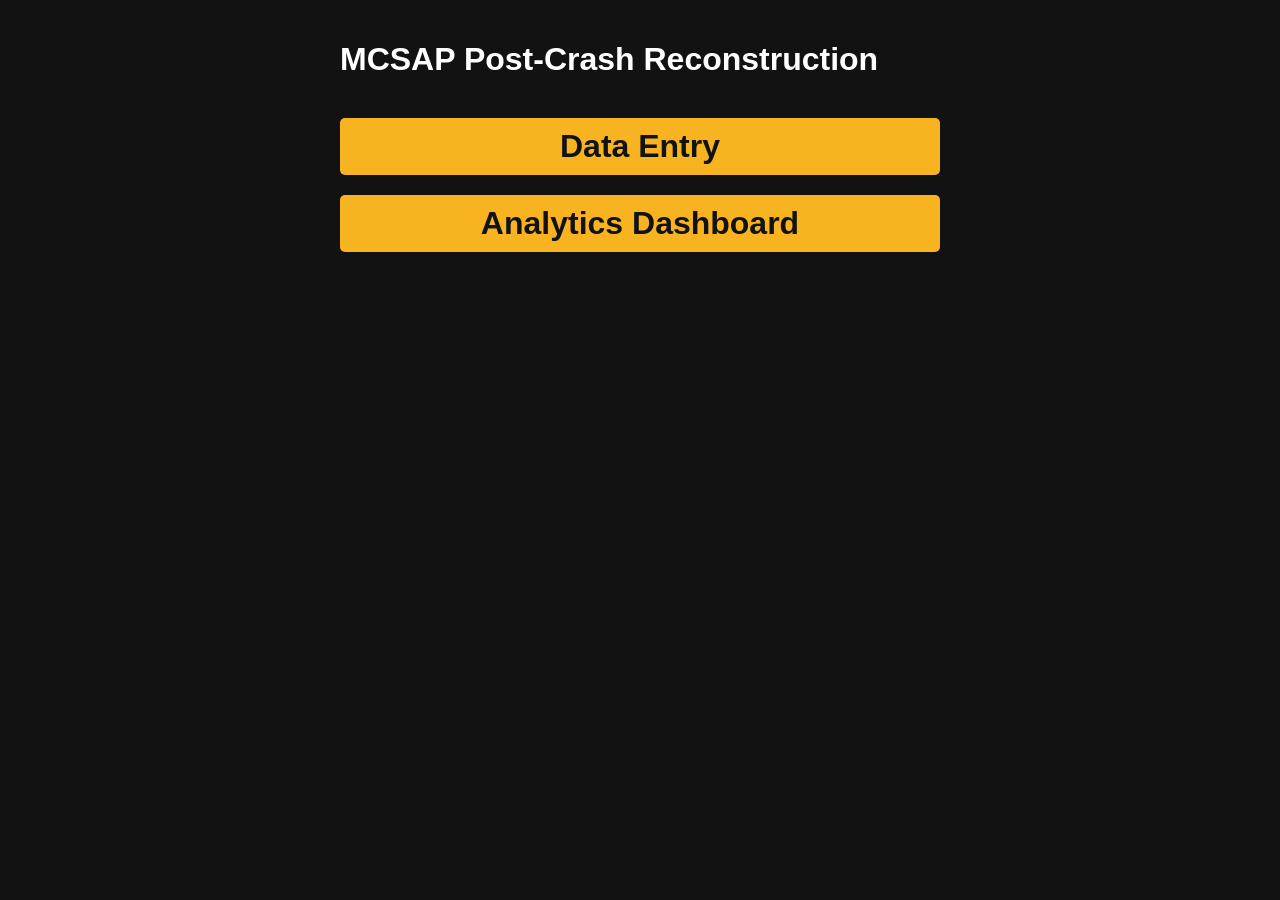
<file: index.html>
<!DOCTYPE html>
<html lang="en">
<head>
    <meta charset="UTF-8">
    <meta name="viewport" content="width=device-width, initial-scale=1.0">
    <title>Form Selection</title>
    <link rel="stylesheet" href="styles.css"> <!-- Optional for styling -->
</head>
<body>
    <h1>MCSAP Post-Crash Reconstruction</h1>
	<br>
    <a href="CRU_Data_Collection.html" style="text-decoration: none;">
		
			<div class="banner">
				<h1>Data Entry</h1>
			</div>
		
	</a>
	
    <a href="https://app.powerbi.com/reportEmbed?reportId=26b93c1d-38d3-437c-830a-73f47e5dfe59&autoAuth=true&ctid=80f23f4a-91a4-4566-8db1-3bcabb21d1cb" style="text-decoration: none;">
		
			<div class="banner">
				<h1>Analytics Dashboard</h1>
			</div>
		
	</a>
    
</body>
</html>
</file>
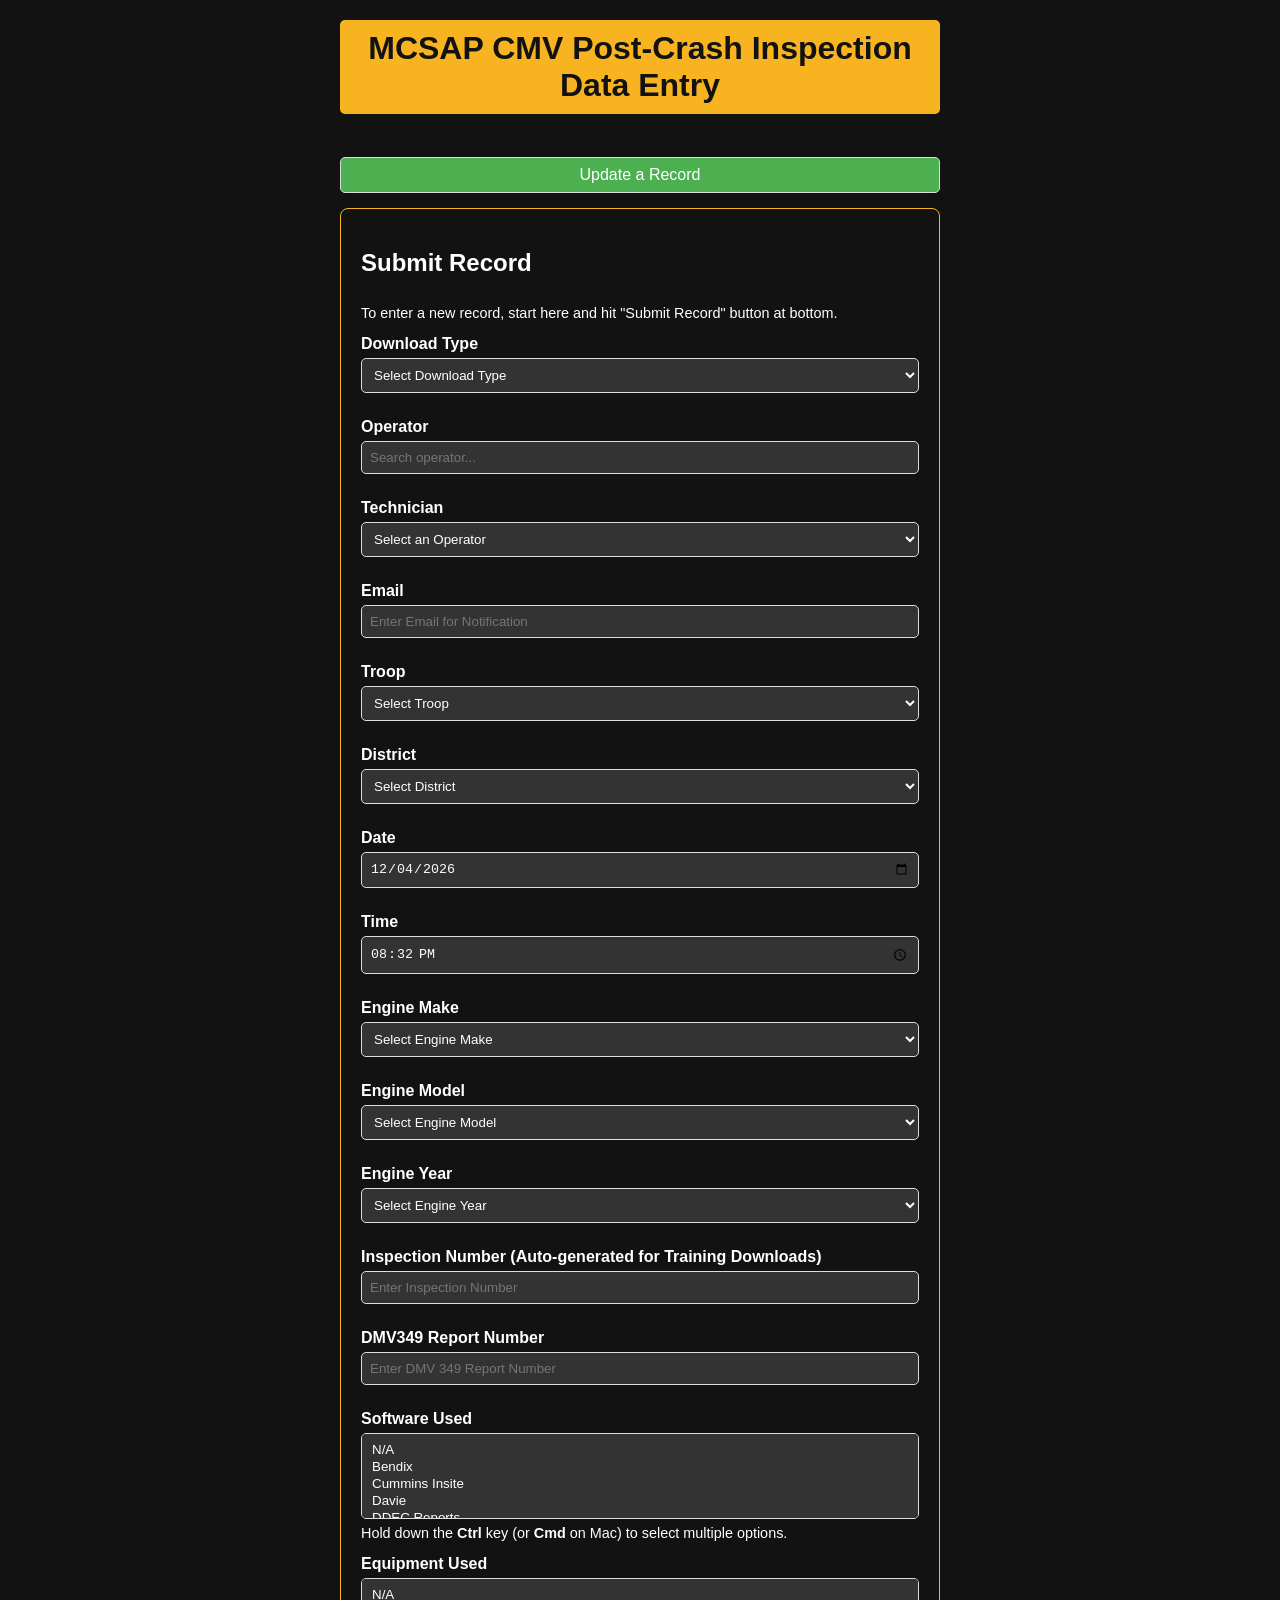
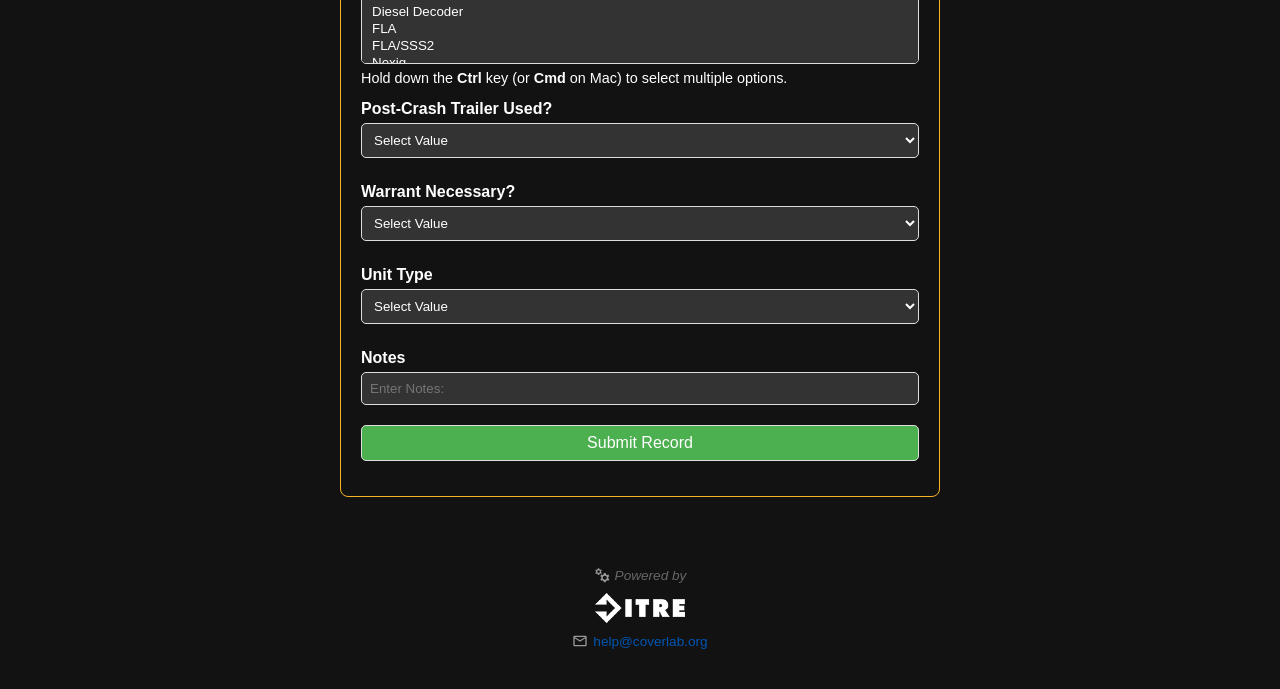
<file: CRU_Data_Collection.html>
<!DOCTYPE html>
<html lang="en">
<head>
    <meta charset="UTF-8">
    <meta name="viewport" content="width=device-width, initial-scale=1.0">
    <title>Post-Crash Data Collection Form</title>
    <link rel="stylesheet" href="styles.css">
</head>
<body>
    <div class="banner">
        <h1>MCSAP CMV Post-Crash Inspection Data Entry</h1>
    </div>
    <br>
    <button id="toggleUpdateRecord" class="top-right-button">Update a Record</button>        
    <form id="userForm">
        <div id="updateRecord" style="margin-top: 30px;">
            <h2>Update Existing Record</h2>
            <label for="updateInspectionNumber">Inspection Number</label>
            <input type="text" id="updateInspectionNumber" maxlength="10" placeholder="Enter Inspection Number to Update">

            <label for="updateEmail">Email</label>
            <input type="email" id="updateEmail" placeholder="Enter Email to Lookup">
            
            <button type="button" id="fetchRecord">Fetch Record</button>
            <p style="font-size: 0.9em; color: #ffffff; margin-top: -10px;">
                Once record is fetched below, make necessary changes and hit "Submit Record" button at bottom.
            </p>
        </div>
        
        <div id="submitNewRecord">
            <h2>Submit Record</h2>
            <br>
            <p style="font-size: 0.9em; color: #ffffff; margin-top: -10px;">
                To enter a new record, start here and hit "Submit Record" button at bottom.
            </p>
            
            <label for="download_type">Download Type</label>
            <select id="download_type" name="download_type" required onchange = "handleDownloadTypeChange()">
                <option value="">Select Download Type</option>
                <option value="SHP Download">SHP Download</option>
                <option value="Allied Agency">Allied Agency</option>
                <option value="Training Download">Training Download</option>
                <option value="None">None</option>
            </select>

            
            <label for="operator">Operator</label>
            <input list="operators" id="operator" name="operator" placeholder="Search operator...">
            
            <datalist id="operators">
                <option value="B. M. Albertson">
                <option value="E.A. Barrera">
                <option value="M.C. Bailey">
                <option value="A.W. Beck">
                <option value="J.E. Britt">
                <option value="Joshua F. Burrus">
                <option value="Travis S. Cochran">
                <option value="J.R. Cochran">
                <option value="M.G. Conley">
                <option value="R.N. Cook">
                <option value="A.T. Doss">
                <option value="J.L. Dunlap">
                <option value="K.R. Genao">
                <option value="Joshua R. Gerard">
                <option value="S.L. Geraro">
                <option value="C.S. Grainger">
                <option value="Aron C. Gwaltney">
                <option value="B.R. Jefferson">
                <option value="J.T. Keeter">
                <option value="Christopher A. Kirby">
                <option value="K.D. Locklear">
                <option value="Jordan M. Lamm">
                <option value="C.M. McLaurin">
                <option value="J.E. McDonald">
                <option value="C. McGinnis">
                <option value="Joseph H. Midgette">
                <option value="Johnathan L. Miller">
                <option value="Gary A. Mills">
                <option value="C.L. Moore">
                <option value="Steven B. Moore">
                <option value="Adam D. Norris">
                <option value="D.M. Pennell">
                <option value="E.R. Schwartz">
                <option value="Travis C. Sheperd">
                <option value="John F. Smith">
                <option value="Steven C. Spivey">
                <option value="Johnathan P. Thomas">
                <option value="Chad T. Walker">
                <option value="T.C. Williams">
                <option value="Kinly D. Williamson">
                <option value="Dustin C. Wuebbles">
            </datalist>



            <label for="technician">Technician</label>
            <select id="technician" name="technician" required>
                <option value="">Select an Operator</option>
                <option value="C. McGinnis">C. McGinnis</option>
                <option value="B. M. Albertson">B. M. Albertson</option>
                <option value="J.E. Britt">J.E. Britt</option>
                <option value="E.A. Barrera">E.A. Barrera</option>
                <option value="K.D. Locklear">K.D. Locklear</option>
                <option value="R.N. Cook">R.N. Cook</option>
                <option value="J.E. McDonald">J.E. McDonald</option>
                <option value="B.R. Jefferson">B.R. Jefferson</option>
                <option value="E.A. Burrell">E.A. Burrell</option>
                <option value="M.C. Bailey">M.C. Bailey</option>
                <option value="E.R. Schwartz">E.R. Schwartz</option>
                <option value="C.S. Grainger">C.S. Grainger</option>
                <option value="J.T. Keeter">J.T. Keeter</option>
                <option value="A.T. Doss">A.T. Doss</option>
                <option value="A.W. Beck">A.W. Beck</option>
                <option value="J.R. Cochran">J.R. Cochran</option>
                <option value="J.L. Dunlap">J.L. Dunlap</option>
                <option value="D.M. Pennell">D.M. Pennell</option>
                <option value="T.C. Williams">T.C. Williams</option>
                <option value="C.L. Moore">C.L. Moore</option>
                <option value="S.L. Geraro">S.L. Gerard</option>
                <option value="K.R. Genao">K.R. Genao</option>
                <option value="C.M. McLaurin">C.M. McLaurin</option>
                <option value="M.G. Conley">M.G. Conley</option>
            </select>

            
            <label for="email">Email</label>
            <input type="email" id="email" name="email" required placeholder="Enter Email for Notification">
            
            <label for="troop">Troop</label>
            <select id="troop" name="troop" required>
                <option value="">Select Troop</option>
                <option value="A">A</option>
                <option value="B">B</option>
                <option value="C">C</option>
                <option value="D">D</option>
                <option value="E">E</option>
                <option value="F">F</option>
                <option value="G">G</option>
                <option value="H">H</option>
                <option value="I">I</option>
                <option value="X">X</option>
            </select>


            <label for="district">District</label>
            <select id="district" name="district" required>
                <option value="">Select District</option>
                <option value="1">1</option>
                <option value="2">2</option>
                <option value="3">3</option>
                <option value="4">4</option>
                <option value="5">5</option>
                <option value="6">6</option>
                <option value="7">7</option>
                <option value="8">8</option>
                <option value="9">9</option>
            </select>

            <label for="date">Date</label>
            <input type="date" id="date" name="date">

            <label for="time">Time</label>
            <input type="time" id="time" name="time">

            <label for="engine_make">Engine Make</label>
            <select id="engine_make" name="Engine_make" required>
                <option value="">Select Engine Make</option>
                <option value="N/A">N/A</option>
                <option value="Bendix">Bendix</option>
                <option value="Cascadia">Cascadia</option>
                <option value="Caterpillar">Caterpillar</option>
                <option value="Cummins">Cummins</option>
                <option value="Detroit">Detroit</option>
                <option value="Etnyre Trailer">Etnyre Trailer</option>
                <option value="Freightliner">Freightliner</option>
                <option value="International">International</option>
                <option value="Kenworth">Kenworth</option>
                <option value="Mack">Mack</option>
                <option value="Paccar">Paccar</option>
                <option value="Stoughton">Stoughton</option>
                <option value="TRVS">TRVS</option>
                <option value="Volvo">Volvo</option>
                <option value="Wabash">Wabash</option>
                <option value="WABCO">WABCO</option>
                <option value="Western Star">Western Star</option>
            </select>


            <label for="engine_model">Engine Model</label>
            <select id="engine_model" name="engine_model" required>
                <option value="">Select Engine Model</option>
                <option value="N/A">N/A</option>
                <option value="3406/C15/C16">3406/C15/C16</option>
                <option value="A26">A26</option>
                <option value="ABS Module">ABS Module</option>
                <option value="B 6.7 CM2350">B 6.7 CM2350</option>
                <option value="Cascadia">Cascadia</option>
                <option value="CM 2250">CM 2250</option>
                <option value="Cummins B6.7">Cummins B6.7</option>
                <option value="Cummins Signature">Cummins Signature</option>
                <option value="D13">D13</option>
                <option value="DD10-13">DD10-13</option>
                <option value="DD13">DD13</option>
                <option value="DDDD15">DDDD15</option>
                <option value="DDEC15">DDEC15</option>
                <option value="DDEC V">DDEC V</option>
                <option value="Detroit DD13">Detroit DD13</option>
                <option value="Detroit Series 60">Detroit Series 60</option>
                <option value="DT466">DT466</option>
                <option value="Etnyre Trailer">Etnyre Trailer</option>
                <option value="ISB">ISB</option>
                <option value="ISX15">ISX15</option>
                <option value="ISX15 CM2350">ISX15 CM2350</option>
                <option value="ISX15 CM2351">ISX15 CM2351</option>
                <option value="ISX15 CM2450">ISX15 CM2450</option>
                <option value="LF687">LF687</option>
                <option value="Mack">Mack</option>
                <option value="Maxxforce">Maxxforce</option>
                <option value="MP8">MP8</option>
                <option value="MX/MX-13">MX/MX-13</option>
                <option value="PX-7">PX-7</option>
                <option value="PX-9">PX-9</option>
                <option value="Series 60">Series 60</option>
                <option value="Stoughton">Stoughton</option>
                <option value="T600">T600</option>
                <option value="T880">T880</option>
                <option value="TRVS">TRVS</option>
                <option value="Wabash">Wabash</option>
            </select>

            
            <!--ensure the this added to the js script-->
            <label for="engine_year">Engine Year</label>
            <select id="engine_year" name="engine_year" required>
                <option value="">Select Engine Year</option>
                <!-- Dynamically generated years -->
                <option value="N/A">N/A</option>
                <option value="1990">1990</option>
                <option value="1991">1991</option>
                <option value="1992">1992</option>
                <option value="1993">1993</option>
                <option value="1994">1994</option>
                <option value="1995">1995</option>
                <option value="1996">1996</option>
                <option value="1997">1997</option>
                <option value="1998">1998</option>
                <option value="1999">1999</option>
                <option value="2000">2000</option>
                <option value="2001">2001</option>
                <option value="2002">2002</option>
                <option value="2003">2003</option>
                <option value="2004">2004</option>
                <option value="2005">2005</option>
                <option value="2006">2006</option>
                <option value="2007">2007</option>
                <option value="2008">2008</option>
                <option value="2009">2009</option>
                <option value="2010">2010</option>
                <option value="2011">2011</option>
                <option value="2012">2012</option>
                <option value="2013">2013</option>
                <option value="2014">2014</option>
                <option value="2015">2015</option>
                <option value="2016">2016</option>
                <option value="2017">2017</option>
                <option value="2018">2018</option>
                <option value="2019">2019</option>
                <option value="2020">2020</option>
                <option value="2021">2021</option>
                <option value="2022">2022</option>
                <option value="2023">2023</option>
                <option value="2024">2024</option>
                <option value="2025">2025</option>
            </select>
       
       
            <label for="inspection_number">Inspection Number (Auto-generated for Training Downloads)</label>
            <input type="text" id="inspection_number" name="inspection_number" maxlength="10" required placeholder="Enter Inspection Number">

            <label for="dmv349_report_number">DMV349 Report Number</label>
            <input type="text" id="dmv349_report_number" name="dmv349_report_number" maxlength="10" placeholder="Enter DMV 349 Report Number">

            <label for="software_used">Software Used</label>
            <select id="software_used" name="software_used" multiple required>
                <option value="N/A">N/A</option>
                <option value="Bendix">Bendix</option>
                <option value="Cummins Insite">Cummins Insite</option>
                <option value="Davie">Davie</option>
                <option value="DDEC Reports">DDEC Reports</option>
                <option value="Detroit Diagnostic Link 8">Detroit Diagnostic Link 8</option>
                <option value="Diesel Laptops">Diesel Laptops</option>
                <option value="FLA">FLA</option>
                <option value="Haldex">Haldex</option>
                <option value="Navistar">Navistar</option>
                <option value="NEDS">NEDS</option>
                <option value="PAACAR-Davie4">PAACAR-Davie4</option>
                <option value="PowerSpec">PowerSpec</option>
                <option value="V-Mac III">V-Mac III</option>
                <option value="WABCO">WABCO</option>
            </select>
            <p style="font-size: 0.9em; color: #ffffff; margin-top: -10px;">
                Hold down the <strong>Ctrl</strong> key (or <strong>Cmd</strong> on Mac) to select multiple options.
            </p>


            <label for="equipment_used">Equipment Used</label>
            <select id="equipment_used" name="equipment_used" multiple required>
                <option value="N/A">N/A</option>
                <option value="Diesel Decoder">Diesel Decoder</option>
                <option value="FLA">FLA</option>
                <option value="FLA/SSS2">FLA/SSS2</option>
                <option value="Nexiq">Nexiq</option>
                <option value="Nexiq PLC Adapter">Nexiq PLC Adapter</option>
                <option value="Nexiq/SSS2">Nexiq/SSS2</option>
                <option value="Noregon Trailer Kit">Noregon Trailer Kit</option>
            </select>
            <p style="font-size: 0.9em; color: #ffffff; margin-top: -10px;">
                Hold down the <strong>Ctrl</strong> key (or <strong>Cmd</strong> on Mac) to select multiple options.
            </p>

            <label for="post_crash_trailer_used">Post-Crash Trailer Used?</label>
            <select id="post_crash_trailer_used" name="post_crash_trailer_used" required>
                <option value="SelectValue">Select Value</option>
                <option value="Yes">Yes</option>
                <option value="No">No</option>
            </select>

            <label for="warrant">Warrant Necessary?</label>
            <select id="warrant" name="warrant" required>
                <option value="SelectValue">Select Value</option>
                <option value="Yes">Yes</option>
                <option value="Yes">No</option>
            </select>

            <label for="unit_type">Unit Type</label>
            <select id="unit_type" name="unit_type" required>
                <option value="SelectValue">Select Value</option>
                <option value="Box Truck">Box Truck</option>
                <option value="Tractor">Tractor</option>
                <option value="Dump Truck">Dump Truck</option>
                <option value="Trailer">Trailer</option>
                <option value="School Bus">School Bus</option>
                <option value="Straight Truck">Straight Truck</option>
                 <option value="N/A">N/A</option>
            </select>

            <label for="notes">Notes</label>
            <input type = "text" id="notes" name="notes" placeholder="Enter Notes:">

            <button type="submit">Submit Record</button>
        </div>

        <script>
        function validateSelection() {
            const dropdown = document.getElementById("unit_id");
            const selectedValue = dropdown.value;

            if (selectedValue === "selectedValue") {
                alert("Please select a valid option!");
            } else {
                
                // proceed with form submission or other logic
            }
        }
        </script>

    </form>



    <footer>
        <div class="footer-content">
            <div class="powered-by-line">
                <img src="powered_by.svg" alt="Icon" class="footer-icon">
                <em>Powered by</em>
            </div>
            <div class="logo-line">
                <a href="https://coverlab.org" target="_blank" rel="noopener noreferrer" title="Visit COVERLab">
                    <img src="ITRE_Logo.png" alt="ITRE Logo" class="footer-logo">
                </a>
            </div>
            <div class="contact-line">
                <img src="email.svg" alt="Email" class="footer-icon">
                <a href="mailto:help@coverlab.org">help@coverlab.org</a>
            </div>
        </div>
    </footer>

    <script src="CRU_Data_Collection.js" defer></script>
</body>

</html>
</file>
<file: styles.css>
body {
    font-family: Arial, sans-serif;
    max-width: 600px;
    margin: 0 auto;
    padding: 20px;
    background-color: #121212;
    color: #ffffff;
}
.banner {
    background-color: #F8B420;
    padding: 10px;
    text-align: center;
    border-radius: 5px;
    margin-bottom: 20px;
}
.banner h1 {
    margin: 0;
    color: #121212;
}
label {
    font-weight: bold;
    margin-top: 10px;
    display: block;
}
#updateRecord, #submitNewRecord {
    border: 1px solid #F8B420;
    border-radius: 8px;
    padding: 20px;
    margin-bottom: 20px;
}
input, select, button {
    width: 100%;
    padding: 8px;
    margin-top: 5px;
    margin-bottom: 15px;
    border-radius: 5px;
    border: 1px solid #ddd;
    background-color: #333333;
    color: #ffffff;
    box-sizing: border-box;
}
button {
    background-color: #4CAF50;
    color: white;
    font-size: 16px;
    cursor: pointer;
}
button:hover {
    background-color: #45a049;
}
select {
    cursor: pointer;
}
#otherViolation {
    display: none;
}

.radio{
    display: inline-flex;
    align-items:center;
    cursor: pointer;
    margin-right: 10px;
}

.radio__input{
    display:none;
}
.radio__radio{
    width: 1.25em;
    height: 1.25em;
    border: 2px solid #d8e4e2;
    border-radius: 50%;
    margin-right: 10px;
    box-sizing: border-box;
    padding: 2px;
}
.radio__radio::after {
    content: "";
    width: 100%;
    height: 100%;
    display: block;
    background: #009879;
    border-radius: 50%;

    transform: scale(0);
    transition: transform 0.15s;
}
.radio__input:checked + .radio__radio::after {
    transform: scale(1);
}

/* ======================= */
/*        FOOTER STYLES        */
/* ======================= */

footer { /* Footer styling */
    text-align: center;
    margin-top: 50px;
    padding: 20px 0;
    font-size: 0.85em;
    color: #666;
}

.footer-content { /* Footer content container */
}

.powered-by-line, .logo-line, .contact-line { /* Footer lines alignment */
    display: flex;
    justify-content: center;
    align-items: center;
    margin-bottom: 10px;
}

.contact-line { /* Last line, no margin */
    margin-bottom: 0;
}

.powered-by-line em { /* Emphasized powered by */
}

.logo-line { /* Logo alignment */
}

.footer-icon { /* Icon inside footer */
    width: 16px;
    height: 16px;
    margin-right: 5px;
    flex-shrink: 0;
}

.footer-logo { /* Logo image inside footer */
    max-height: 30px;
    vertical-align: middle;
}

.contact-line a { /* Contact links */
    color: #0056b3;
    text-decoration: none;
}

.contact-line a:hover { /* Hover for contact links */
    text-decoration: underline;
}
</file>
